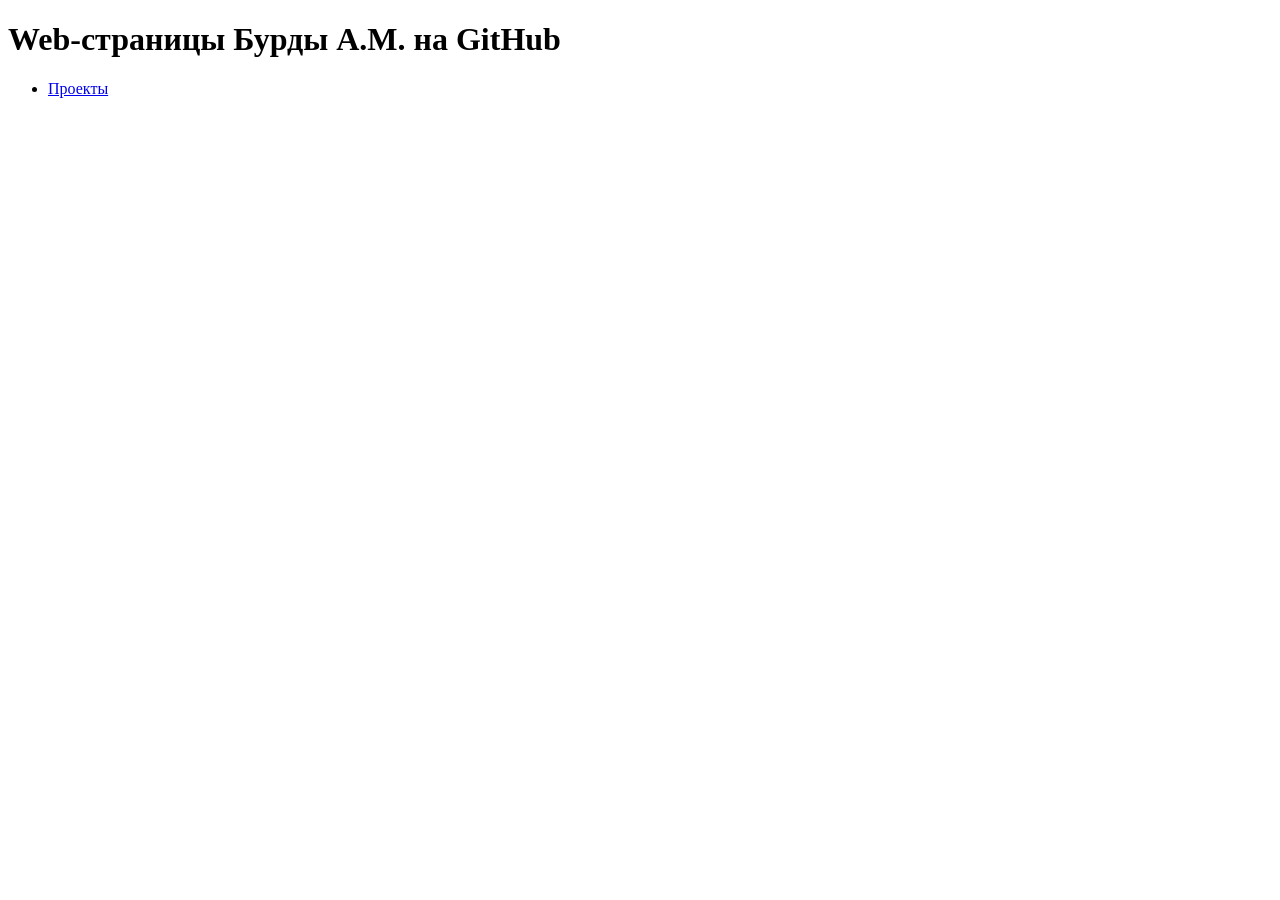
<file: index.html>
<!DOCTYPE html>
<html lang="ru">
<head>
  <meta charset="UTF-8">
  <meta name="viewport" content="width=device-width, initial-scale=1.0">
  <title>Web-страницы Бурды А.М. на GitHub</title>
</head>
<body>
  <h1>Web-страницы Бурды А.М. на GitHub</h1>
  <ul>
    <li><a href="projects">Проекты</a></li>
  </ul>
</body>
</html>
</file>
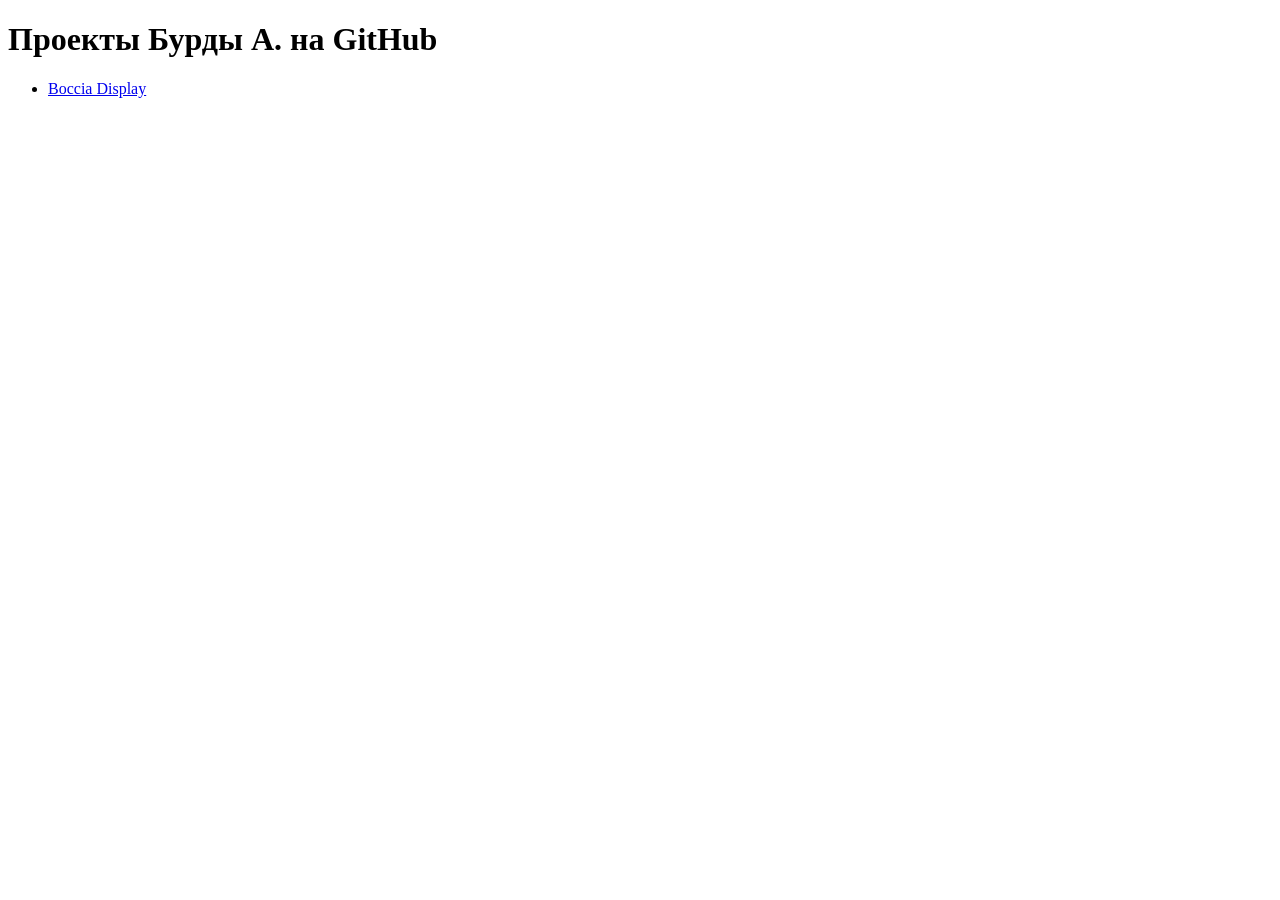
<file: projects/index.html>
<!DOCTYPE html>
<html lang="ru">
<head>
  <meta charset="UTF-8">
  <meta name="viewport" content="width=device-width, initial-scale=1.0">
  <title>Проекты Бурды А. на GitHub</title>
</head>
<body>
  <h1>Проекты Бурды А. на GitHub</h1>
  <ul>
    <li>
      <a href="bocciadisplay/">Boccia Display</a>
    </li>
  </ul>
</body>
</html>
</file>
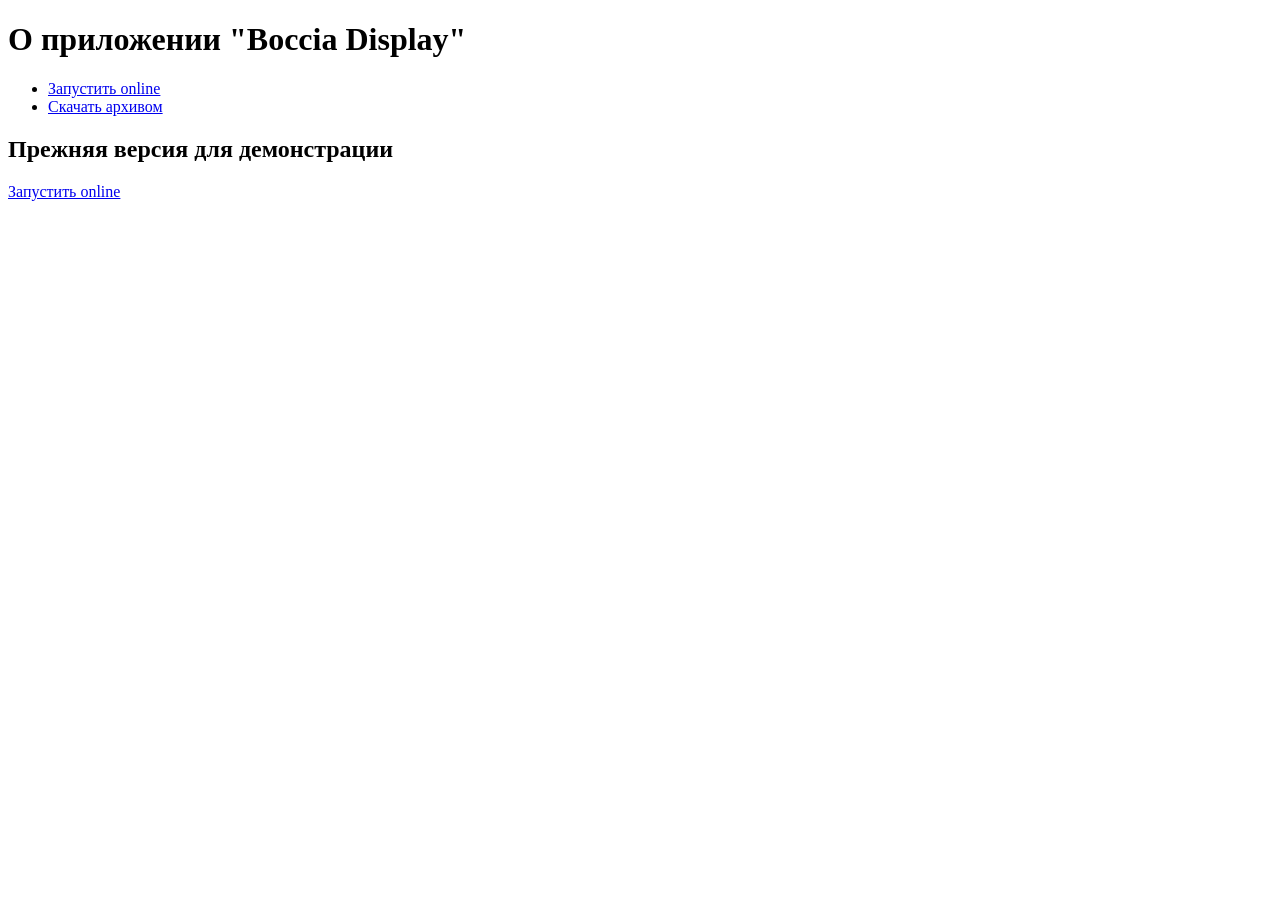
<file: projects/bocciadisplay/index.html>
<!DOCTYPE html>
<html lang="ru">
<head>
  <meta charset="UTF-8">
  <meta name="viewport" content="width=device-width, initial-scale=1.0">
  <title>О приложении "Boccia Display"</title>

  <link rel="shortcut icon" type="image/x-icon" href="https://burda-a-m.github.io/projects/bocciadisplay/favicon.ico">

</head>
<body>
  <h1>О приложении "Boccia Display"</h1>
  <ul>
    <li>
      <a href="version/1-0-0/online/" target="_blank">Запустить online</a>
    </li>
    <li>
      <a href="version/1-0-0/download/bocciadisplay.zip" download="bocciadisplay.zip">Скачать архивом</a>
    </li>
  </ul>
  <h2>Прежняя версия для демонстрации</h2>
  <a href="version/old/online/bocciatimer.htm" target="_blank">Запустить online</a>
</body>
</html>
</file>
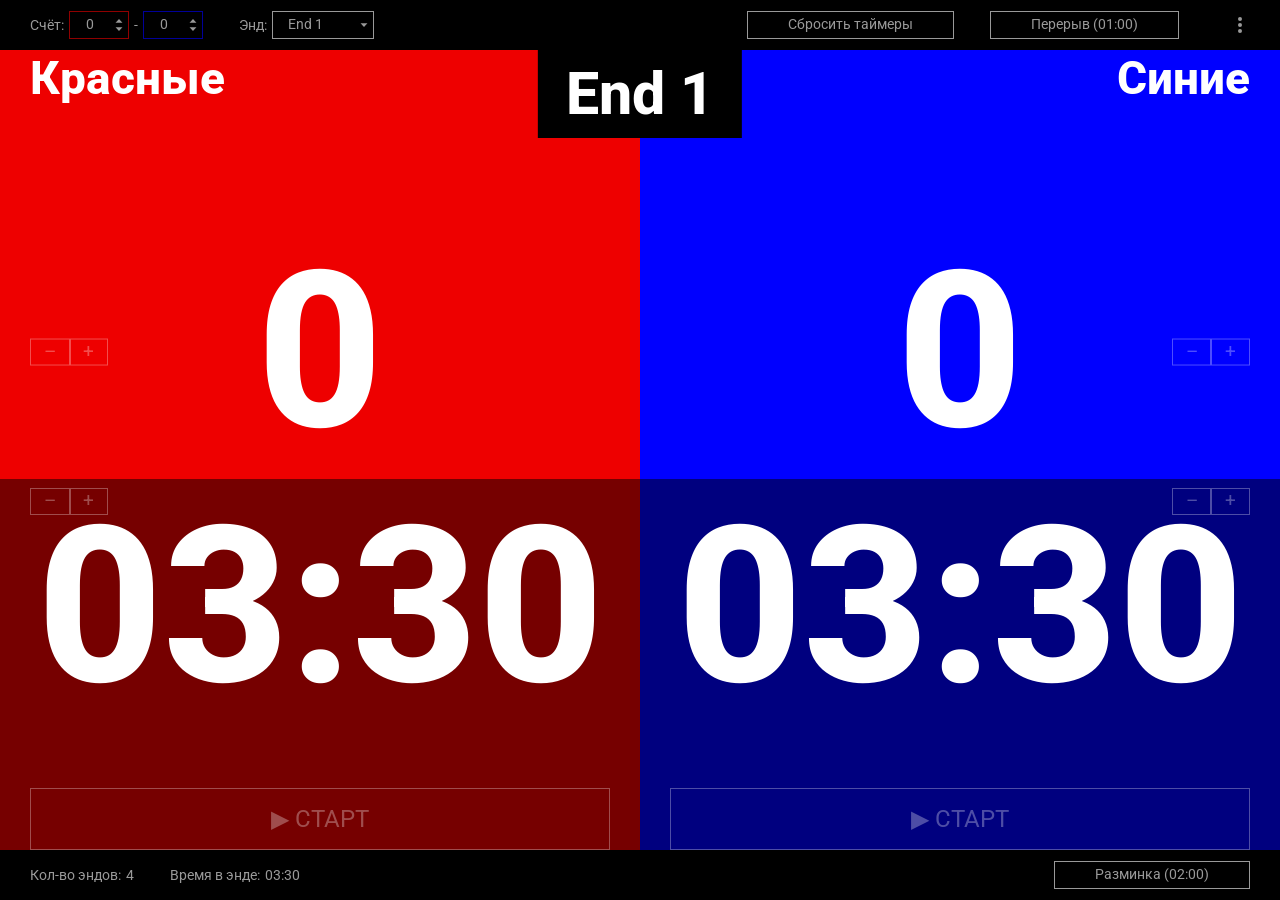
<file: projects/bocciadisplay/version/1-0-0/online/index.html>
<!DOCTYPE html>
<html lang="ru">
<head>
  <meta charset="UTF-8">
  <meta name="viewport" content="width=device-width, initial-scale=1.0">
  <title>Boccia Display</title>
  <!-- <link rel="stylesheet" href="css/style.css"> -->
  <link rel="stylesheet" href="css/style-full.css">

  <script src="js/default.js" defer></script>
  <script src="js/functions.js" defer></script>
  <script src="js/main.js" defer></script>
</head>
<body>
  <div class="page">
    <header class="header">
      <div class="header__left">
        <div class="header__score fieldset">
          <span class="fieldset__label">Счёт:</span>
          <input
            type="number"
            class="fieldset__input-number fieldset__input-number--red"
            id="js__score-input--red"
            min="0"
            value="28"
            oninput="score_input_change('red')"
          >
          <span>-</span>
          <input
            type="number"
            class="fieldset__input-number fieldset__input-number--blue"
            id="js__score-input--blue"
            min="0"
            value="46"
            oninput="score_input_change('blue')"
          >
        </div>
        <div class="header__end fieldset">
          <span class="fieldset__label">Энд:</span>
          <select class="fieldset__select" id="js__end-select"></select>
        </div>
      </div>
      <div class="header__right">
        <button onclick="time_reset()">Сбросить таймеры</button>
        <button class="header__btn-break" id="js__btn-break" onclick="start_timebreak(11)">Перерыв</button>
        <button class="header__btn-burger" id="js__btn-burger">
          <svg
            class="header__btn-burger-icon--open"
            xmlns="http://www.w3.org/2000/svg"
            width="20"
            height="20"
            fill="none"
          >
            <path
              fill="currentColor"
              d="M8 10a2 2 0 1 0 4 0 2 2 0 0 0-4 0Zm0-6a2 2 0 1 0 4 0 2 2 0 0 0-4 0Zm0 12a2 2 0 1 0 4 0 2 2 0 0 0-4 0Z"
            />
          </svg>
          <svg
            class="header__btn-burger-icon--close"
            xmlns="http://www.w3.org/2000/svg"
            width="20"
            height="20"
            fill="none"
          >
            <path
              stroke="currentColor"
              stroke-width="3"
              d="M3 17 17 3M17 17 3 3"
            />
          </svg>
        </button>
      </div>
      <nav class="header__nav">
        <ul class="header__nav-list">
          <li class="header__nav-item">
            <button class="header__nav-button" onclick="show_settings_new_match()">Новый матч (Параметры)</button>
          </li>
          <li class="header__nav-item">
            <button class="header__nav-button" id="js__nav-btn-warmup" onclick="start_timebreak(10)">Разминка</button>
          </li>
          <li class="header__nav-item">
            <button class="header__nav-button" id="js__nav-btn-break" onclick="start_timebreak(11)">Перерыв</button>
          </li>
          <li class="header__nav-item">
            <button class="header__nav-button" onclick="show_popup_about()">О приложении</button>
          </li>
        </ul>
      </nav>
    </header>
    <main class="display">
      <div class="display__end" id="js__end-display">Extra End</div>
      <div class="display__box display__box--red">
        <div class="display__box-top">
          <div class="display__team" id="js__team-display--red" contenteditable="true" spellcheck="false">Красные</div>
          <div class="display__score">
            <div class="display__score-edit button-edit">
              <button
                class="button-edit__item"
                onclick="score_buttons_click('red', -1)"
              >
                –
              </button>
              <button
                class="button-edit__item"
                onclick="score_buttons_click('red', 1)"
              >
                +
              </button>
            </div>
            <div class="display__score-value" id="js__score-display--red">
              28
            </div>
          </div>
        </div>
        <div class="display__box-bottom">
          <div class="display__time">
            <div class="display__time-edit button-edit">
              <button class="button-edit__item" id="js__btn-time-edit--dec-red">–</button>
              <button class="button-edit__item" id="js__btn-time-edit--inc-red">+</button>
            </div>
            <div class="display__time-value" id="js__time-display--red">
              05:37
            </div>
          </div>
          <button
            class="display__button-start-stop"
            id="js__button-start-stop--red"
            onclick="start_stop_time_gamer_click('red')"
          >
            Старт
          </button>
        </div>
      </div>
      <div class="display__box display__box--blue">
        <div class="display__box-top">
          <div class="display__team" id="js__team-display--blue" contenteditable="true" spellcheck="false">Синие</div>
          <div class="display__score">
            <div class="display__score-edit button-edit">
              <button
                class="button-edit__item"
                onclick="score_buttons_click('blue', -1)"
              >
                –
              </button>
              <button
                class="button-edit__item"
                onclick="score_buttons_click('blue', 1)"
              >
                +
              </button>
            </div>
            <div class="display__score-value" id="js__score-display--blue">
              46
            </div>
          </div>
        </div>
        <div class="display__box-bottom">
          <div class="display__time">
            <div class="display__time-edit button-edit">
              <button class="button-edit__item" id="js__btn-time-edit--dec-blue">–</button>
              <button class="button-edit__item" id="js__btn-time-edit--inc-blue">+</button>
            </div>
            <div class="display__time-value" id="js__time-display--blue">
              01:00
            </div>
          </div>
          <button
            class="display__button-start-stop"
            id="js__button-start-stop--blue"
            onclick="start_stop_time_gamer_click('blue')"
          >
            Старт
          </button>

          <div class="display__break">
            <div class="display__break-wrap">
              <div class="display__break-container">
                <div class="display__break-time" id="js__break-time-value">
                  00:00
                </div>
                <button class="display__break-time-stop-close" id="js__button-break-time-stop-close" onclick="stop_timebreak()">
                  Прервать и закрыть
                </button>
              </div>
            </div>
          </div>

        </div>
      </div>
    </main>
    <footer class="footer">
      <div class="footer__left">
        <div class="footer__info fieldset">
          <span>Кол-во эндов: </span><span id="js__info-ends-count">0</span>
        </div>
        <div class="footer__info fieldset">
          <span>Время в энде: </span
          ><span id="js__info-time-one-end">16:00</span>
        </div>
      </div>
      <div class="footer__center" id="js__footer-message">
        Синие, одна минута
      </div>
      <div class="footer__right"><button id="js__btn-warmup" onclick="start_timebreak(10)">Разминка</button></div>
    </footer>
  </div>

  <div class="overlay"></div>

  <section class="popup new-match">
    <header class="popup__header">
      <h2 class="popup__title">
        Новый матч (Параметры)
      </h2>
      <button class="popup__btn-close" onclick="close_all_popups()">
        <svg xmlns="http://www.w3.org/2000/svg" width="20" height="20" fill="none">
          <path
          stroke="currentColor"
          stroke-width="3"
          d="M3 17 17 3M17 17 3 3"
          />
        </svg>
      </button>
    </header>
    <div class="popup__content">
      <div class="new-match__fieldset">
        <h3 class="new-match__fieldset-title">Имена игроков/команд</h3>
        <div class="new-match__fieldset-content new-match__fieldset-content--row">
          <input type="text" class="new-match__input new-match__input--red" id="js__input-team--red">
          <input type="text" class="new-match__input new-match__input--blue" id="js__input-team--blue">
        </div>
      </div>
      <div class="new-match__fieldset">
        <div class="new-match__fieldset-content new-match__fieldset-content--row">
          <h3 class="new-match__fieldset-title">Игровое время одного игрока на один энд (минуты:секунды)</h3>
          <div class="new-match__fieldset-content new-match__fieldset-content--row new-match__fieldset-content--row-min-gap">
            <input type="number" class="new-match__input new-match__input--min-width" id="js__input-time-end--minut" min="0">
            :
            <input type="number" class="new-match__input new-match__input--min-width" id="js__input-time-end--second" min="0" max="59">
          </div>
        </div>
      </div>
      <div class="new-match__fieldset new-match__fieldset--border-bottom">
        <div class="new-match__fieldset-content new-match__fieldset-content--row">
          <h3 class="new-match__fieldset-title">Количество эндов в матче</h3>
          <div class="new-match__fieldset-content new-match__fieldset-content--row new-match__fieldset-content--row-min-gap">
            <input type="number" class="new-match__input new-match__input--min-width" id="js__end-count" min="1">
          </div>
        </div>
      </div>
      <div class="new-match__fieldset">
        <div class="new-match__fieldset-content new-match__fieldset-content--row">
          <h3 class="new-match__fieldset-title">Время предыгровой разминки одного игрока/команды (минуты:секунды)</h3>
          <div class="new-match__fieldset-content new-match__fieldset-content--row new-match__fieldset-content--row-min-gap">
            <input type="number" class="new-match__input new-match__input--min-width" id="js__input-time-warmup--minut" min="0">
            :
            <input type="number" class="new-match__input new-match__input--min-width" id="js__input-time-warmup--second" min="0" max="59">
          </div>
        </div>
      </div>
      <div class="new-match__fieldset">
        <div class="new-match__fieldset-content new-match__fieldset-content--row">
          <h3 class="new-match__fieldset-title">Время перерыва между эндами (минуты:секунды)</h3>
          <div class="new-match__fieldset-content new-match__fieldset-content--row new-match__fieldset-content--row-min-gap">
            <input type="number" class="new-match__input new-match__input--min-width" id="js__input-time-break--minut" min="0">
            :
            <input type="number" class="new-match__input new-match__input--min-width" id="js__input-time-break--second" min="0" max="59">
          </div>
        </div>
      </div>
    </div>
    <footer class="popup__footer popup__footer--list-buttons">
      <button class="popup__btn-main" onclick="newmatch_btnnewmatch_click()">Начать матч</button>
      <button  onclick="close_all_popups()">Отмена</button>
    </footer>
  </section>

  <section class="popup about">
      <header class="popup__header">
      <h2 class="popup__title">
        О приложении
      </h2>
      <button class="popup__btn-close" onclick="close_all_popups()">
        <svg xmlns="http://www.w3.org/2000/svg" width="20" height="20" fill="none">
          <path
          stroke="currentColor"
          stroke-width="3"
          d="M3 17 17 3M17 17 3 3"
          />
        </svg>
      </button>
    </header>
    <div class="popup__content">
      <img src="img/qr-code.svg" width="100" height="100" alt="Перейти на страничку с описанием приложения 'Boccia Display'" class="about__qr-code">
      <div class="about__row">
        <div class="about__cell-first">Название:</div>
        <div class="about__cell-second">Boccia Display</div>
      </div>
      <div class="about__row">
        <div class="about__cell-first">Версия:</div>
        <div class="about__cell-second">1.0.0</div>
      </div>
      <div class="about__row">
        <div class="about__cell-first">Дата выхода:</div>
        <div class="about__cell-second">Октябрь 2026</div>
      </div>
      <div class="about__row">
        <div class="about__cell-first">Разработчик:</div>
        <div class="about__cell-second">Бурда А.М.</div>
      </div>
      <div class="about__row">
        <div class="about__cell-first">Консультант:</div>
        <div class="about__cell-second">Пипко А.В.</div>
      </div>
      <div class="about__inline">
        <div class="about__cell-first">Ссылка на описание:</div>
        <a class="about__cell-second" href="https://burda-a-m.github.io/projects/bocciadisplay/" alt="Перейти на страничку с описанием приложения 'Boccia Display'" target="_blank">https://burda-a-m.github.io/projects/bocciadisplay/</a>
      </div>
    </div>
  </section>

  <div><audio class="audio"></audio></div>
</body>
</html>
</file>
<file: projects/bocciadisplay/version/1-0-0/online/css/style.css>
@charset "UTF-8";

/*
 * Подключение Шрифтов 
 */

/* Обычный */
@font-face {
  font-family: "Roboto_";
  font-style: normal;
  font-weight: 400;
  src: url("../fonts/roboto-regular.ttf") format("truetype");
  font-display: swap;
}

/* Жирный */
@font-face {
  font-family: "Roboto_";
  font-style: normal;
  font-weight: 800;
  src: url("../fonts/roboto-extrabold.ttf") format("truetype");
  font-display: swap;
}

/*---*/

:root {
  --color-red: #ee0000;
  --color-blue: #0000ff;
  --transition-interactive: all 0.3s ease;
  --opacity-second: 0.3;
  --opacity: 0.6;
  --opacity-hover: 1;
}

/*---*/

*,
*::before,
*::after {
  -webkit-box-sizing: inherit;
  box-sizing: inherit;
}

/*---*/

*:hover-visible {
  outline: solid 2px rgba(251, 255, 197, 0.4);
  outline-offset: 2px;
}

/*---*/

html {
  -webkit-box-sizing: border-box;
  box-sizing: border-box;
}

html,
body {
  height: 100%;
  margin: 0;
  padding: 0;
  font-family: "Roboto_", "Arial", sans-serif;
  font-size: 14px;
  font-weight: 400;
  line-height: normal;
  color: #ffffff;
  background-color: #000000;
  overflow: hidden;
}

/*---*/

*::selection {
  background: #ffffff24;
  color: #ffffff;
}

*::-moz-selection {
  background: #ffffff24;
  color: #ffffff;
}

*::-webkit-selection {
  background: #ffffff24;
  color: #ffffff;
}

/*---*/

ul {
  margin: 0;
  padding: 0;
  list-style: none;
}

li {
  position: relative;
  margin: 0;
  margin-bottom: 0.5em;
  padding: 0;
  padding-left: 0.9em;
}

li:last-child {
  margin-bottom: 0;
}

li::before {
  content: "";
  display: block;
  position: absolute;
  width: 0.3em;
  height: 0.3em;
  left: 0;
  top: 0.5em;
  border-radius: 50%;
  background-color: #fff;
}

/*---*/

b,
strong {
  font-weight: 800;
}

/*---*/

input {
  display: block;
  line-height: 180%;
  font-family: inherit;
  font-style: normal;
  font-weight: 400;
  font-size: inherit;
  padding: 0 15px;
  color: #ffffff;
  background-color: transparent;
  border: solid #ffffff 1px;
  outline: none;
  transition: var(--transition-interactive);
}

/*---*/

input[type="number"] {
  padding: 0;
  text-align: center;
}

input[type="number"]::-webkit-inner-spin-button,
input[type="number"]::-webkit-outer-spin-button {
  -webkit-appearance: none;
  appearance: none;
  margin: 0;
  width: 19px;
  height: 32px;
  background: transparent url("../img/arrows-input-number.svg") center no-repeat;
  opacity: 1;
}

/*---*/

button,
input[type="button"] {
  -webkit-appearance: none;
  -moz-appearance: none;
  appearance: none;
  display: block;
  line-height: 180%;
  font-family: inherit;
  font-style: normal;
  font-weight: 400;
  font-size: inherit;
  text-align: center;
  padding: 0 40px;
  color: #ffffff;
  background-color: transparent;
  border: solid #ffffff 1px;
  outline: none;
  cursor: pointer;
  transition: var(--transition-interactive);
}
button:disabled,
input[type="button"]:disabled {
  opacity: 0;
  visibility: hidden;
}

/*---*/

select {
  -moz-appearance: none;
  -webkit-appearance: none;
  appearance: none;
  display: block;
  line-height: 180%;
  font-family: inherit;
  font-style: normal;
  font-weight: 400;
  font-size: inherit;
  padding: 0 25px 0 15px;
  color: #ffffff;
  border: solid #ffffff 1px;
  outline: none;
  background: transparent url("../img/arrow-select.svg") right 5px center
    no-repeat;
  transition: var(--transition-interactive);
  cursor: pointer;
}

select::-ms-expand {
  display: none;
}

select option {
  font-weight: normal;
  background-color: #000;
  color: rgba(255, 255, 255, 1);
}

select option:checked {
  background-color: #222;
  color: rgba(255, 255, 255, 1);
}

/*---*/

.page {
  display: flex;
  flex-direction: column;
  align-items: stretch;
  height: 100%;
}

/*---*/

.display {
  display: flex;
  position: relative;
  flex-grow: 1;
  background-color: #222222;
  background-image: linear-gradient(
    to right,
    var(--color-red) 50%,
    var(--color-blue) 50%
  );
}

.display__box {
  display: flex;
  flex-direction: column;
  justify-content: space-between;
  flex-basis: 1px;
  flex-grow: 1;
  text-align: center;
}

.display__end,
.display__team,
.display__score-value,
.display__time-value {
  font-weight: 800;
}

.display__end {
  display: block;
  position: absolute;
  --padding-hor: calc((100vh - 100px) * 0.046);
  --padding-ver: calc((100vh - 100px) * 0.024);
  padding: 5px 30px 10px;
  padding: min(1.15vw, var(--padding-ver)) min(2.2vw, var(--padding-hor));
  line-height: 100%;
  top: 0;
  left: 50%;
  font-size: min(4.6vw, calc((100vh - 100px) * 0.1));
  transform: translateX(-50%);
  background-color: #000;
}

.display__box-top,
.display__box-bottom {
  flex-basis: 25vh;
  flex-grow: 1;
  flex-shrink: 0;
}

.display__team {
  width: 30%;
  position: absolute;
  top: 0.1vh;
  white-space: nowrap;
  overflow: hidden;
  text-overflow: ellipsis;
  font-size: min(3.6vw, calc((100vh - 100px) * 0.074));
}

.display__box-top {
  display: flex;
  flex-direction: column;
  justify-content: end;
  align-items: stretch;
  flex-grow: 1.4;
}

.display__box--red .display__team {
  left: 30px;
  text-align: left;
}

.display__box--blue .display__team {
  right: 30px;
  text-align: right;
}

.button-edit {
  display: flex;
}

.button-edit__item {
  font-size: min(1.5vw, calc((100vh - 100px) * 0.03));
  padding: 0 1vw;
  line-height: 130%;
  opacity: 0.3;
  transition: var(--transition-interactive);
}

.display__box-bottom {
  display: flex;
  flex-direction: column;
  justify-content: space-between;
  position: relative;
  align-items: stretch;
  background-color: rgba(0, 0, 0, 50%);
}

.display__time,
.display__score {
  position: relative;
}

.display__score-edit,
.display__time-edit {
  position: absolute;
}

.display__score-edit {
  top: 50%;
  transform: translateY(-50%);
}

.display__time-edit {
  top: 1vh;
}

.display__time-value,
.display__score-value {
  font-size: min(17vw, calc((100vh - 100px) * 0.35));
}

.display__box--red .display__score-edit,
.display__box--red .display__time-edit {
  left: 30px;
}

.display__box--blue .display__score-edit,
.display__box--blue .display__time-edit {
  right: 30px;
}

.display__button-start-stop {
  min-width: 70%;
  margin: 0 30px;
  line-height: 250%;
  font-size: min(4vw, calc((100vh - 100px) * 0.03));
  text-transform: uppercase;
  opacity: 0.3;
  transition: var(--transition-interactive);
}

.button-edit__item:hover,
.display__button-start-stop:hover {
  opacity: 0.7;
}

/*---*/

.header,
.footer {
  display: flex;
  justify-content: space-between;
  align-items: stretch;
  gap: 60px;
  position: relative;
  height: 50px;
  padding: 0 30px;
}

/*---*/

.header__left,
.header__right {
  display: flex;
  align-items: center;
  gap: 2.8vw;
}

.fieldset {
  display: flex;
  align-items: center;
  gap: 5px;
}

.fieldset__input-number {
  width: 60px;
}

.fieldset__input-number--red {
  border-color: var(--color-red);
}

.fieldset__input-number--blue {
  border-color: var(--color-blue);
}

.header__btn-burger {
  display: flex;
  justify-content: center;
  align-items: center;
  position: relative;
  width: 50px;
  height: 50px;
  margin-right: -15px;
  padding: 0;
  border: none;
}

.header__btn-burger-icon--close {
  display: none;
}

.body--menu-open .header__btn-burger-icon--close {
  display: block;
}

.body--menu-open .header__btn-burger-icon--open {
  display: none;
}

.body--menu-open .header__btn-burger {
  z-index: 10;
}

/*---*/

.overlay {
  position: fixed;
  width: 100vw;
  height: 100vh;
  left: 0;
  top: 0;
  background-color: #000;
  visibility: hidden;
  opacity: 0;
  transition: var(--transition-interactive);
}

.body--overlay .overlay {
  visibility: visible;
  opacity: 0.95;
}

/*---*/

.header__nav {
  opacity: 0;
  visibility: hidden;
  position: absolute;
  top: 0;
  right: 30px;
  background-color: #121212;
  z-index: 100;
  transition: var(--transition-interactive);
}

.body--menu-open .header__nav {
  top: 50px;
  opacity: 1;
  visibility: visible;
}

.header__nav-list {
  padding: 10px;
}

.header__nav-item {
  padding: 0;
}

.header__nav-item::before {
  display: none;
}

.header__nav-button {
  display: block;
  width: 100%;
  padding: 10px 30px;
  text-align: left;
  border: none;
  background-color: #1c1c1c;
}

/*---*/

.footer__left,
.footer__right {
  align-items: center;
  display: flex;
  gap: 2.8vw;
  flex-grow: 1;
  flex-shrink: 0;
  flex-basis: 30%;
}

.footer__right {
  justify-content: end;
}

.footer__center {
  display: flex;
  align-items: center;
  justify-content: center;
  position: relative;
}

.footer__center:not(:empty)::before {
  content: "";
  display: inline-block;
  width: 40px;
  height: 24px;
  background: url(../img/icon-warning.svg) no-repeat 0 0;
  background-size: 24px 24px;
}

/*---*/

.fieldset__select,
.fieldset__input-number,
.fieldset__label,
.fieldset span,
.header button,
.header input[type="button"],
.footer button,
.footer input[type="button"] {
  opacity: var(--opacity);
}

.fieldset__input-number:hover,
.fieldset__input-number:focus,
.fieldset__select:hover,
.fieldset__select:focus,
.header button:hover,
.header button:focus,
.header input[type="button"]:hover,
.header input[type="button"]:focus,
.footer button:hover,
.footer button:focus,
.footer input[type="button"]:hover,
.footer input[type="button"]:focus {
  opacity: var(--opacity-hover);
}

/*---*/

.display__break {
  display: flex;
  flex-direction: column;
  justify-content: space-between;
  width: 200%;
  height: 100%;
  position: absolute;
  top: 0;
  right: 0;
  overflow: hidden;
  visibility:hidden
}

.body--break-time-open .display__break {
  visibility: visible;
}

.display__break-wrap {
  flex-basis: 25vh;
  flex-grow: 1;
  flex-shrink: 0;
  position: relative;
}

.display__break-container {
  display: flex;
  flex-direction: column;
  justify-content: space-between;
  align-items: stretch;
  position: absolute;
  top: 0;
  right: 0;
  bottom: 0;
  left: 0;
  transform: translateY(100%);
  background-color: #000;
  opacity: 0;
  visibility: hidden;
  transition: var(--transition-interactive);
  z-index: 50;
}

.display__break-time {
  text-align: center;
  font-size: min(17vw, calc((100vh - 100px) * 0.35));
  font-weight: 800;
}

.display__break-time-stop-close {
  align-self: center;
  margin: 0 30px;
  line-height: 250%;
  font-size: min(4vw, calc((100vh - 100px) * 0.03));
  text-transform: uppercase;
  opacity: 0.3;
  transition: var(--transition-interactive);
}

.display__break-time-stop-close:hover {
  opacity: 0.7;
}

.body--break-time-open .display__break-container {
  opacity: 1;
  visibility: visible;
  transform: translateY(0);
}


/*---*/

.body--break-time-open .header__btn-break,
.body--break-time-open .header__btn-burger,
.body--break-time-open .footer__right,
.body--time-red .header__right,
.body--time-blue .header__right,
.body--time-red .footer__right,
.body--time-blue .footer__right,
.body--time-red .display__box--red .display__time-edit,
.body--time-blue .display__box--blue .display__time-edit {
  opacity: 0;
  visibility: hidden;
}

/*---*/

.popup {
    display: block;
    position: fixed;
    width: 450px;
    top: -150px;
    left: 50%;
    padding: 0;
    transform: translateX(-50%);
    visibility: hidden;
    opacity: 0;
    background-color: #171718;
    transition: var(--transition-interactive);
}

.popup button {
  opacity: var(--opacity);
}

.popup button:hover,
.popup button:focus {
  opacity: var(--opacity-hover);
}

.popup__header {
  display: flex;
  justify-content: space-between;
  align-items: center;
  border-bottom: rgba(255, 255, 255, var(--opacity)) solid 1px;
  padding: 10px 15px;
}

.popup__title {
  margin: 0;
  padding: 0;
  font-size: 22px;
  font-weight: 800;
  opacity: var(--opacity);
}

.popup__btn-close {
  display: flex;
  justify-content: flex-end;
  align-items: center;
  width: 40px;
  height: 40px;
  padding: 0 8px 0 0;
  margin-right: -8px;
  border: none;
}

.popup__content {
  padding: 20px 15px;
}

.popup__footer {
  border-top: rgba(255, 255, 255, var(--opacity)) solid 1px;
  padding: 10px 15px;
}

.popup__footer--list-buttons {
  display: flex;
  justify-content: center;
  gap: 30px;
}

.popup__btn-main {
  border-width: 3px;
}

/*---*/

.body--new-match-open .new-match {
  top: 150px;
  visibility: visible;
  opacity: 1;
}

.new-match__fieldset-title {
  margin: 0;
  margin-bottom: 5px;
  padding: 0;
  font-size: inherit;
  font-weight: 400;
  opacity: var(--opacity);
}

.new-match__fieldset + .new-match__fieldset {
  margin-top: 15px;
}

.new-match__fieldset--border-bottom {
  border-bottom: solid 1px rgba(255, 255, 255, 0.2);
  padding-bottom: 15px;
}

.new-match__fieldset-content--row {
  display: flex;
  gap: 30px;
  align-self: self-start;
}

.new-match__fieldset-content--row-min-gap {
  align-items: center;
  gap: 3px;
}

.new-match__fieldset-content--row > * {
  flex-basis: 1px;;
  flex-grow: 1;
  flex-shrink: 0;
}

.new-match__input {
  opacity: var(--opacity);
}

.new-match__input--min-width {
  width: 50px;
  flex-grow: 0;
}

.new-match__input--red {
  border-color: var(--color-red);
}
.new-match__input--blue {
  border-color: var(--color-blue);
}

.new-match__input:hover,
.new-match__input:focus {
  opacity: var(--opacity-hover);
}

/*---*/

.body--about-open .about {
  top: 150px;
  visibility: visible;
  opacity: 1;
}

.about__qr-code {
  display: block;
  float: right;
  width: 150px;
  height: 150px;
}

.about__row {
  display: flex;
  align-items: start;
  margin: 0;
}

.about__row + .about__row,
.about__inline {
  margin-top: 15px;
}

.about__cell-first {
  flex-basis: 110px;
}

.about__cell-first {
  opacity: var(--opacity-second);
}

.about__cell-second {
  opacity: var(--opacity);
}

a.about__cell-second {
  color: #ffffff;
  text-decoration: underline;
  transition: var(--transition-interactive);
}

a.about__cell-second:hover {
  opacity: var(--opacity-hover);
}
</file>
<file: projects/bocciadisplay/version/1-0-0/online/css/style-full.css>
/*
* Prefixed by https://autoprefixer.github.io
* PostCSS: v8.5.15,
* Autoprefixer: v10.5.0
* Browsers: last 4 version
*/

@charset "UTF-8";

/*
 * Подключение Шрифтов 
 */

/* Обычный */
@font-face {
  font-family: "Roboto_";
  font-style: normal;
  font-weight: 400;
  src: url("../fonts/roboto-regular.ttf") format("truetype");
  font-display: swap;
}

/* Жирный */
@font-face {
  font-family: "Roboto_";
  font-style: normal;
  font-weight: 800;
  src: url("../fonts/roboto-extrabold.ttf") format("truetype");
  font-display: swap;
}

/*---*/

:root {
  --color-red: #ee0000;
  --color-blue: #0000ff;
  --transition-interactive: all 0.3s ease;
  --opacity-second: 0.3;
  --opacity: 0.6;
  --opacity-hover: 1;
}

/*---*/

*,
*::before,
*::after {
  -webkit-box-sizing: inherit;
  box-sizing: inherit;
}

/*---*/

*:hover-visible {
  outline: solid 2px rgba(251, 255, 197, 0.4);
  outline-offset: 2px;
}

/*---*/

html {
  -webkit-box-sizing: border-box;
  box-sizing: border-box;
}

html,
body {
  height: 100%;
  margin: 0;
  padding: 0;
  font-family: "Roboto_", "Arial", sans-serif;
  font-size: 14px;
  font-weight: 400;
  line-height: normal;
  color: #ffffff;
  background-color: #000000;
  overflow: hidden;
}

/*---*/

*::-moz-selection {
  background: #ffffff24;
  color: #ffffff;
}

*::selection {
  background: #ffffff24;
  color: #ffffff;
}

*::-moz-selection {
  background: #ffffff24;
  color: #ffffff;
}

*::-webkit-selection {
  background: #ffffff24;
  color: #ffffff;
}

/*---*/

ul {
  margin: 0;
  padding: 0;
  list-style: none;
}

li {
  position: relative;
  margin: 0;
  margin-bottom: 0.5em;
  padding: 0;
  padding-left: 0.9em;
}

li:last-child {
  margin-bottom: 0;
}

li::before {
  content: "";
  display: block;
  position: absolute;
  width: 0.3em;
  height: 0.3em;
  left: 0;
  top: 0.5em;
  border-radius: 50%;
  background-color: #fff;
}

/*---*/

b,
strong {
  font-weight: 800;
}

/*---*/

input {
  display: block;
  line-height: 180%;
  font-family: inherit;
  font-style: normal;
  font-weight: 400;
  font-size: inherit;
  padding: 0 15px;
  color: #ffffff;
  background-color: transparent;
  border: solid #ffffff 1px;
  outline: none;
  -webkit-transition: var(--transition-interactive);
  transition: var(--transition-interactive);
}

/*---*/

input[type="number"] {
  padding: 0;
  text-align: center;
}

input[type="number"]::-webkit-inner-spin-button,
input[type="number"]::-webkit-outer-spin-button {
  -webkit-appearance: none;
  appearance: none;
  margin: 0;
  width: 19px;
  height: 32px;
  background: transparent url("../img/arrows-input-number.svg") center no-repeat;
  opacity: 1;
}

/*---*/

button,
input[type="button"] {
  -webkit-appearance: none;
  -moz-appearance: none;
  appearance: none;
  display: block;
  line-height: 180%;
  font-family: inherit;
  font-style: normal;
  font-weight: 400;
  font-size: inherit;
  text-align: center;
  padding: 0 40px;
  color: #ffffff;
  background-color: transparent;
  border: solid #ffffff 1px;
  outline: none;
  cursor: pointer;
  -webkit-transition: var(--transition-interactive);
  transition: var(--transition-interactive);
}
button:disabled,
input[type="button"]:disabled {
  opacity: 0;
  visibility: hidden;
}

/*---*/

select {
  -moz-appearance: none;
  -webkit-appearance: none;
  appearance: none;
  display: block;
  line-height: 180%;
  font-family: inherit;
  font-style: normal;
  font-weight: 400;
  font-size: inherit;
  padding: 0 25px 0 15px;
  color: #ffffff;
  border: solid #ffffff 1px;
  outline: none;
  background: transparent url("../img/arrow-select.svg") right 5px center
    no-repeat;
  -webkit-transition: var(--transition-interactive);
  transition: var(--transition-interactive);
  cursor: pointer;
}

select::-ms-expand {
  display: none;
}

select option {
  font-weight: normal;
  background-color: #000;
  color: rgba(255, 255, 255, 1);
}

select option:checked {
  background-color: #222;
  color: rgba(255, 255, 255, 1);
}

/*---*/

.page {
  display: -webkit-box;
  display: -ms-flexbox;
  display: flex;
  -webkit-box-orient: vertical;
  -webkit-box-direction: normal;
      -ms-flex-direction: column;
          flex-direction: column;
  -webkit-box-align: stretch;
      -ms-flex-align: stretch;
          align-items: stretch;
  height: 100%;
}

/*---*/

.display {
  display: -webkit-box;
  display: -ms-flexbox;
  display: flex;
  position: relative;
  -webkit-box-flex: 1;
      -ms-flex-positive: 1;
          flex-grow: 1;
  background-color: #222222;
  background-image: linear-gradient(
    to right,
    var(--color-red) 50%,
    var(--color-blue) 50%
  );
}

.display__box {
  display: -webkit-box;
  display: -ms-flexbox;
  display: flex;
  -webkit-box-orient: vertical;
  -webkit-box-direction: normal;
      -ms-flex-direction: column;
          flex-direction: column;
  -webkit-box-pack: justify;
      -ms-flex-pack: justify;
          justify-content: space-between;
  -ms-flex-preferred-size: 1px;
      flex-basis: 1px;
  -webkit-box-flex: 1;
      -ms-flex-positive: 1;
          flex-grow: 1;
  text-align: center;
}

.display__end,
.display__team,
.display__score-value,
.display__time-value {
  font-weight: 800;
}

.display__end {
  display: block;
  position: absolute;
  --padding-hor: calc((100vh - 100px) * 0.046);
  --padding-ver: calc((100vh - 100px) * 0.024);
  padding: 5px 30px 10px;
  padding: min(1.15vw, var(--padding-ver)) min(2.2vw, var(--padding-hor));
  line-height: 100%;
  top: 0;
  left: 50%;
  font-size: min(4.6vw, calc((100vh - 100px) * 0.1));
  -webkit-transform: translateX(-50%);
      -ms-transform: translateX(-50%);
          transform: translateX(-50%);
  background-color: #000;
}

.display__box-top,
.display__box-bottom {
  -ms-flex-preferred-size: 25vh;
      flex-basis: 25vh;
  -webkit-box-flex: 1;
      -ms-flex-positive: 1;
          flex-grow: 1;
  -ms-flex-negative: 0;
      flex-shrink: 0;
}

.display__team {
  width: 30%;
  position: absolute;
  top: 0.1vh;
  white-space: nowrap;
  overflow: hidden;
  text-overflow: ellipsis;
  font-size: min(3.6vw, calc((100vh - 100px) * 0.074));
}

.display__box-top {
  display: -webkit-box;
  display: -ms-flexbox;
  display: flex;
  -webkit-box-orient: vertical;
  -webkit-box-direction: normal;
      -ms-flex-direction: column;
          flex-direction: column;
  -webkit-box-pack: end;
      -ms-flex-pack: end;
          justify-content: end;
  -webkit-box-align: stretch;
      -ms-flex-align: stretch;
          align-items: stretch;
  -webkit-box-flex: 1.4;
      -ms-flex-positive: 1.4;
          flex-grow: 1.4;
}

.display__box--red .display__team {
  left: 30px;
  text-align: left;
}

.display__box--blue .display__team {
  right: 30px;
  text-align: right;
}

.button-edit {
  display: -webkit-box;
  display: -ms-flexbox;
  display: flex;
}

.button-edit__item {
  font-size: min(1.5vw, calc((100vh - 100px) * 0.03));
  padding: 0 1vw;
  line-height: 130%;
  opacity: 0.3;
  -webkit-transition: var(--transition-interactive);
  transition: var(--transition-interactive);
}

.display__box-bottom {
  display: -webkit-box;
  display: -ms-flexbox;
  display: flex;
  -webkit-box-orient: vertical;
  -webkit-box-direction: normal;
      -ms-flex-direction: column;
          flex-direction: column;
  -webkit-box-pack: justify;
      -ms-flex-pack: justify;
          justify-content: space-between;
  position: relative;
  -webkit-box-align: stretch;
      -ms-flex-align: stretch;
          align-items: stretch;
  background-color: rgba(0, 0, 0, 50%);
}

.display__time,
.display__score {
  position: relative;
}

.display__score-edit,
.display__time-edit {
  position: absolute;
}

.display__score-edit {
  top: 50%;
  -webkit-transform: translateY(-50%);
      -ms-transform: translateY(-50%);
          transform: translateY(-50%);
}

.display__time-edit {
  top: 1vh;
}

.display__time-value,
.display__score-value {
  font-size: min(17vw, calc((100vh - 100px) * 0.35));
}

.display__box--red .display__score-edit,
.display__box--red .display__time-edit {
  left: 30px;
}

.display__box--blue .display__score-edit,
.display__box--blue .display__time-edit {
  right: 30px;
}

.display__button-start-stop {
  min-width: 70%;
  margin: 0 30px;
  line-height: 250%;
  font-size: min(4vw, calc((100vh - 100px) * 0.03));
  text-transform: uppercase;
  opacity: 0.3;
  -webkit-transition: var(--transition-interactive);
  transition: var(--transition-interactive);
}

.button-edit__item:hover,
.display__button-start-stop:hover {
  opacity: 0.7;
}

/*---*/

.header,
.footer {
  display: -webkit-box;
  display: -ms-flexbox;
  display: flex;
  -webkit-box-pack: justify;
      -ms-flex-pack: justify;
          justify-content: space-between;
  -webkit-box-align: stretch;
      -ms-flex-align: stretch;
          align-items: stretch;
  gap: 60px;
  position: relative;
  height: 50px;
  padding: 0 30px;
}

/*---*/

.header__left,
.header__right {
  display: -webkit-box;
  display: -ms-flexbox;
  display: flex;
  -webkit-box-align: center;
      -ms-flex-align: center;
          align-items: center;
  gap: 2.8vw;
}

.fieldset {
  display: -webkit-box;
  display: -ms-flexbox;
  display: flex;
  -webkit-box-align: center;
      -ms-flex-align: center;
          align-items: center;
  gap: 5px;
}

.fieldset__input-number {
  width: 60px;
}

.fieldset__input-number--red {
  border-color: var(--color-red);
}

.fieldset__input-number--blue {
  border-color: var(--color-blue);
}

.header__btn-burger {
  display: -webkit-box;
  display: -ms-flexbox;
  display: flex;
  -webkit-box-pack: center;
      -ms-flex-pack: center;
          justify-content: center;
  -webkit-box-align: center;
      -ms-flex-align: center;
          align-items: center;
  position: relative;
  width: 50px;
  height: 50px;
  margin-right: -15px;
  padding: 0;
  border: none;
}

.header__btn-burger-icon--close {
  display: none;
}

.body--menu-open .header__btn-burger-icon--close {
  display: block;
}

.body--menu-open .header__btn-burger-icon--open {
  display: none;
}

.body--menu-open .header__btn-burger {
  z-index: 10;
}

/*---*/

.overlay {
  position: fixed;
  width: 100vw;
  height: 100vh;
  left: 0;
  top: 0;
  background-color: #000;
  visibility: hidden;
  opacity: 0;
  -webkit-transition: var(--transition-interactive);
  transition: var(--transition-interactive);
}

.body--overlay .overlay {
  visibility: visible;
  opacity: 0.95;
}

/*---*/

.header__nav {
  opacity: 0;
  visibility: hidden;
  position: absolute;
  top: 0;
  right: 30px;
  background-color: #121212;
  z-index: 100;
  -webkit-transition: var(--transition-interactive);
  transition: var(--transition-interactive);
}

.body--menu-open .header__nav {
  top: 50px;
  opacity: 1;
  visibility: visible;
}

.header__nav-list {
  padding: 10px;
}

.header__nav-item {
  padding: 0;
}

.header__nav-item::before {
  display: none;
}

.header__nav-button {
  display: block;
  width: 100%;
  padding: 10px 30px;
  text-align: left;
  border: none;
  background-color: #1c1c1c;
}

/*---*/

.footer__left,
.footer__right {
  -webkit-box-align: center;
      -ms-flex-align: center;
          align-items: center;
  display: -webkit-box;
  display: -ms-flexbox;
  display: flex;
  gap: 2.8vw;
  -webkit-box-flex: 1;
      -ms-flex-positive: 1;
          flex-grow: 1;
  -ms-flex-negative: 0;
      flex-shrink: 0;
  -ms-flex-preferred-size: 30%;
      flex-basis: 30%;
}

.footer__right {
  -webkit-box-pack: end;
      -ms-flex-pack: end;
          justify-content: end;
}

.footer__center {
  display: -webkit-box;
  display: -ms-flexbox;
  display: flex;
  -webkit-box-align: center;
      -ms-flex-align: center;
          align-items: center;
  -webkit-box-pack: center;
      -ms-flex-pack: center;
          justify-content: center;
  position: relative;
}

.footer__center:not(:empty)::before {
  content: "";
  display: inline-block;
  width: 40px;
  height: 24px;
  background: url(../img/icon-warning.svg) no-repeat 0 0;
  background-size: 24px 24px;
}

/*---*/

.fieldset__select,
.fieldset__input-number,
.fieldset__label,
.fieldset span,
.header button,
.header input[type="button"],
.footer button,
.footer input[type="button"] {
  opacity: var(--opacity);
}

.fieldset__input-number:hover,
.fieldset__input-number:focus,
.fieldset__select:hover,
.fieldset__select:focus,
.header button:hover,
.header button:focus,
.header input[type="button"]:hover,
.header input[type="button"]:focus,
.footer button:hover,
.footer button:focus,
.footer input[type="button"]:hover,
.footer input[type="button"]:focus {
  opacity: var(--opacity-hover);
}

/*---*/

.display__break {
  display: -webkit-box;
  display: -ms-flexbox;
  display: flex;
  -webkit-box-orient: vertical;
  -webkit-box-direction: normal;
      -ms-flex-direction: column;
          flex-direction: column;
  -webkit-box-pack: justify;
      -ms-flex-pack: justify;
          justify-content: space-between;
  width: 200%;
  height: 100%;
  position: absolute;
  top: 0;
  right: 0;
  overflow: hidden;
  visibility:hidden
}

.body--break-time-open .display__break {
  visibility: visible;
}

.display__break-wrap {
  -ms-flex-preferred-size: 25vh;
      flex-basis: 25vh;
  -webkit-box-flex: 1;
      -ms-flex-positive: 1;
          flex-grow: 1;
  -ms-flex-negative: 0;
      flex-shrink: 0;
  position: relative;
}

.display__break-container {
  display: -webkit-box;
  display: -ms-flexbox;
  display: flex;
  -webkit-box-orient: vertical;
  -webkit-box-direction: normal;
      -ms-flex-direction: column;
          flex-direction: column;
  -webkit-box-pack: justify;
      -ms-flex-pack: justify;
          justify-content: space-between;
  -webkit-box-align: stretch;
      -ms-flex-align: stretch;
          align-items: stretch;
  position: absolute;
  top: 0;
  right: 0;
  bottom: 0;
  left: 0;
  -webkit-transform: translateY(100%);
      -ms-transform: translateY(100%);
          transform: translateY(100%);
  background-color: #000;
  opacity: 0;
  visibility: hidden;
  -webkit-transition: var(--transition-interactive);
  transition: var(--transition-interactive);
  z-index: 50;
}

.display__break-time {
  text-align: center;
  font-size: min(17vw, calc((100vh - 100px) * 0.35));
  font-weight: 800;
}

.display__break-time-stop-close {
  -ms-flex-item-align: center;
      -ms-grid-row-align: center;
      align-self: center;
  margin: 0 30px;
  line-height: 250%;
  font-size: min(4vw, calc((100vh - 100px) * 0.03));
  text-transform: uppercase;
  opacity: 0.3;
  -webkit-transition: var(--transition-interactive);
  transition: var(--transition-interactive);
}

.display__break-time-stop-close:hover {
  opacity: 0.7;
}

.body--break-time-open .display__break-container {
  opacity: 1;
  visibility: visible;
  -webkit-transform: translateY(0);
      -ms-transform: translateY(0);
          transform: translateY(0);
}


/*---*/

.body--break-time-open .header__btn-break,
.body--break-time-open .header__btn-burger,
.body--break-time-open .footer__right,
.body--time-red .header__right,
.body--time-blue .header__right,
.body--time-red .footer__right,
.body--time-blue .footer__right,
.body--time-red .display__box--red .display__time-edit,
.body--time-blue .display__box--blue .display__time-edit {
  opacity: 0;
  visibility: hidden;
}

/*---*/

.popup {
    display: block;
    position: fixed;
    width: 450px;
    top: -150px;
    left: 50%;
    padding: 0;
    -webkit-transform: translateX(-50%);
        -ms-transform: translateX(-50%);
            transform: translateX(-50%);
    visibility: hidden;
    opacity: 0;
    background-color: #171718;
    -webkit-transition: var(--transition-interactive);
    transition: var(--transition-interactive);
}

.popup button {
  opacity: var(--opacity);
}

.popup button:hover,
.popup button:focus {
  opacity: var(--opacity-hover);
}

.popup__header {
  display: -webkit-box;
  display: -ms-flexbox;
  display: flex;
  -webkit-box-pack: justify;
      -ms-flex-pack: justify;
          justify-content: space-between;
  -webkit-box-align: center;
      -ms-flex-align: center;
          align-items: center;
  border-bottom: rgba(255, 255, 255, var(--opacity)) solid 1px;
  padding: 10px 15px;
}

.popup__title {
  margin: 0;
  padding: 0;
  font-size: 22px;
  font-weight: 800;
  opacity: var(--opacity);
}

.popup__btn-close {
  display: -webkit-box;
  display: -ms-flexbox;
  display: flex;
  -webkit-box-pack: end;
      -ms-flex-pack: end;
          justify-content: flex-end;
  -webkit-box-align: center;
      -ms-flex-align: center;
          align-items: center;
  width: 40px;
  height: 40px;
  padding: 0 8px 0 0;
  margin-right: -8px;
  border: none;
}

.popup__content {
  padding: 20px 15px;
}

.popup__footer {
  border-top: rgba(255, 255, 255, var(--opacity)) solid 1px;
  padding: 10px 15px;
}

.popup__footer--list-buttons {
  display: -webkit-box;
  display: -ms-flexbox;
  display: flex;
  -webkit-box-pack: center;
      -ms-flex-pack: center;
          justify-content: center;
  gap: 30px;
}

.popup__btn-main {
  border-width: 3px;
}

/*---*/

.body--new-match-open .new-match {
  top: 150px;
  visibility: visible;
  opacity: 1;
}

.new-match__fieldset-title {
  margin: 0;
  margin-bottom: 5px;
  padding: 0;
  font-size: inherit;
  font-weight: 400;
  opacity: var(--opacity);
}

.new-match__fieldset + .new-match__fieldset {
  margin-top: 15px;
}

.new-match__fieldset--border-bottom {
  border-bottom: solid 1px rgba(255, 255, 255, 0.2);
  padding-bottom: 15px;
}

.new-match__fieldset-content--row {
  display: -webkit-box;
  display: -ms-flexbox;
  display: flex;
  gap: 30px;
  -ms-flex-item-align: self-start;
      -ms-grid-row-align: self-start;
      align-self: self-start;
}

.new-match__fieldset-content--row-min-gap {
  -webkit-box-align: center;
      -ms-flex-align: center;
          align-items: center;
  gap: 3px;
}

.new-match__fieldset-content--row > * {
  -ms-flex-preferred-size: 1px;
      flex-basis: 1px;;
  -webkit-box-flex: 1;;
      -ms-flex-positive: 1;;
          flex-grow: 1;
  -ms-flex-negative: 0;
      flex-shrink: 0;
}

.new-match__input {
  opacity: var(--opacity);
}

.new-match__input--min-width {
  width: 50px;
  -webkit-box-flex: 0;
      -ms-flex-positive: 0;
          flex-grow: 0;
}

.new-match__input--red {
  border-color: var(--color-red);
}
.new-match__input--blue {
  border-color: var(--color-blue);
}

.new-match__input:hover,
.new-match__input:focus {
  opacity: var(--opacity-hover);
}

/*---*/

.body--about-open .about {
  top: 150px;
  visibility: visible;
  opacity: 1;
}

.about__qr-code {
  display: block;
  float: right;
  width: 150px;
  height: 150px;
}

.about__row {
  display: -webkit-box;
  display: -ms-flexbox;
  display: flex;
  -webkit-box-align: start;
      -ms-flex-align: start;
          align-items: start;
  margin: 0;
}

.about__row + .about__row,
.about__inline {
  margin-top: 15px;
}

.about__cell-first {
  -ms-flex-preferred-size: 110px;
      flex-basis: 110px;
}

.about__cell-first {
  opacity: var(--opacity-second);
}

.about__cell-second {
  opacity: var(--opacity);
}

a.about__cell-second {
  color: #ffffff;
  text-decoration: underline;
  -webkit-transition: var(--transition-interactive);
  transition: var(--transition-interactive);
}

a.about__cell-second:hover {
  opacity: var(--opacity-hover);
}
</file>
